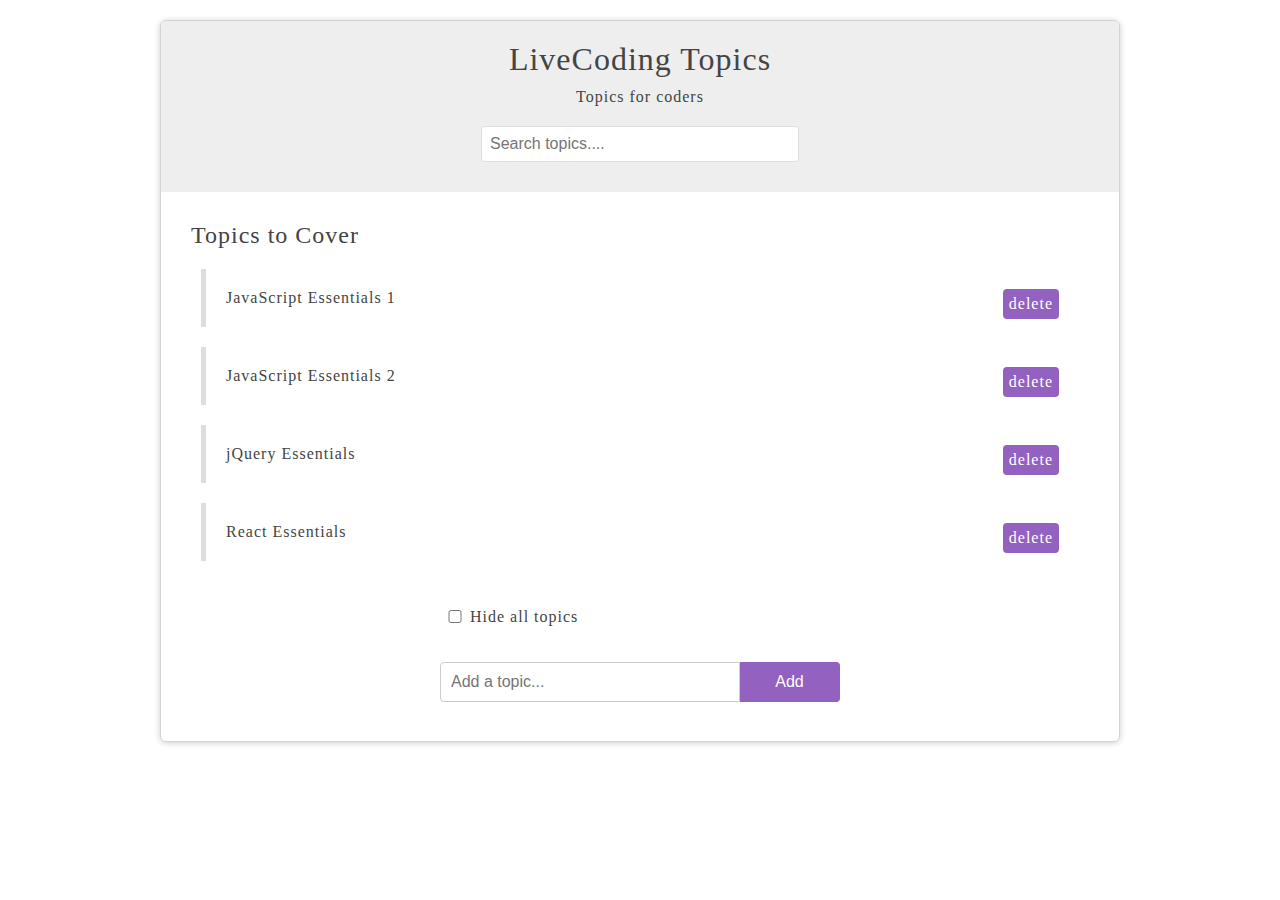
<file: index.html>
<!DOCTYPE html>
<html>
  <head>
    <meta charset="utf-8">
    <link href="styles.css" rel="stylesheet" />
    <title>LiveCoding jQuery Assignment</title>
  </head>
  <body>
  	<div id="wrapper" >
	    <header>
	    	<div id="page-banner">
	    		<h1 class="title">LiveCoding Topics</h1>
          <p>Topics for coders</p>
          <form id="search-topics">
            <input class="input1" type="text" placeholder="Search topics...." />
          </form>
	    	</div>
	    </header>
	    <div id="topic-list">
	    	<h2 class="title">Topics to Cover</h2>
	    	<ul>
	    		<li>
	    			<span class="name">JavaScript Essentials 1</span>
	    			<span class="delete">delete</span>
	    		</li>
	    		<li>
	    			<span class="name">JavaScript Essentials 2</span>
	    			<span class="delete">delete</span>
	    		</li>
	    		<li>
	    			<span class="name">jQuery Essentials</span>
	    			<span class="delete">delete</span>
	    		</li>
	    		<li>
	    			<span class="name">React Essentials</span>
	    			<span class="delete">delete</span>
	    		</li>
	    	</ul>
	    </div>
	    <form id="add-topic">
			<input type="checkbox" id="hide" />
			<label for="hide"> Hide all topics </label>
	    	<input class='input' type="text" placeholder="Add a topic..." />
	    	<button>Add</button>
	    </form>
	</div>
	<script src="https://ajax.googleapis.com/ajax/libs/jquery/3.4.1/jquery.min.js"></script>
	<script src="app.js"></script>
  </body>
</html>
</file>
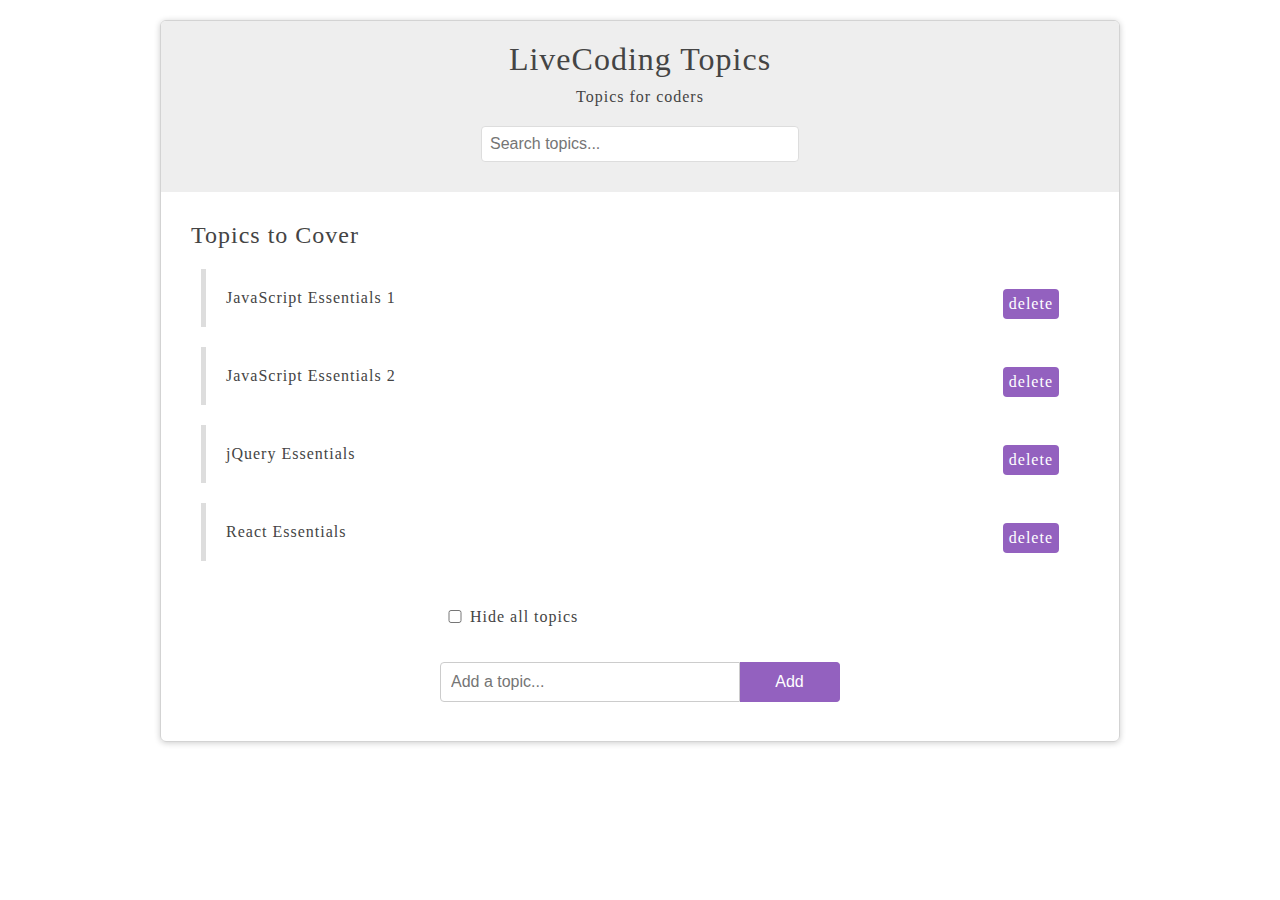
<file: mainindex.html>
<!DOCTYPE html>
<html>
  <head>
    <meta charset="utf-8">
    <link href="mainstyles.css" rel="stylesheet" />
    <title>LiveCoding jQuery Assignment</title>
  </head>
  <body>
  	<div id="wrapper" >
	    <header>
	    	<div id="page-banner">
	    		<h1 class="title">LiveCoding Topics</h1>
          <p>Topics for coders</p>
          <form id="search-topics">
            <input class="input1" type="text" placeholder="Search topics..." />
          </form>
	    	</div>
	    </header>
	    <div id="topic-list">
	    	<h2 class="title">Topics to Cover</h2>
	    	<ul>
	    		<li>
	    			<span class="name">JavaScript Essentials 1</span>
	    			<span class="delete">delete</span>
	    		</li>
	    		<li>
	    			<span class="name">JavaScript Essentials 2</span>
	    			<span class="delete">delete</span>
	    		</li>
	    		<li>
	    			<span class="name">jQuery Essentials</span>
	    			<span class="delete">delete</span>
	    		</li>
	    		<li>
	    			<span class="name">React Essentials</span>
	    			<span class="delete">delete</span>
	    		</li>
	    	</ul>
	    </div>
	    <form id="add-topic">
			<input type="checkbox" id="hide" />
			<label for="hide"> Hide all topics </label>
	    	<input class='input' type="text" placeholder="Add a topic..." />
	    	<button>Add</button>
	    </form>
	</div>
	<script src="https://ajax.googleapis.com/ajax/libs/jquery/3.4.1/jquery.min.js"></script>
	<script src="mainapp.js"></script>
  </body>
</html>
</file>
<file: styles.css>
body{
    font-family: Tahoma;
    color: #444;
    letter-spacing: 1px;
}

h1, h2{
    font-weight: normal;
}

#wrapper{
    width: 90%;
    max-width: 960px;
    margin: 20px auto;
    border-radius: 6px;
    box-shadow: 0px 1px 6px rgba(0,0,0,0.2);
    box-sizing: border-box;
    padding: 0 0 20px;
    overflow: hidden;
    border: 1px solid lightgray;
}

#page-banner{
    background: #eee ;
    padding: 10px 0;

}

#page-banner h1, #page-banner p{
    width: 100%;
    text-align: center;
    margin: 10px 0;
}

#page-banner input{
    width: 90%;
    max-width: 300px;
    margin: 20px auto;
    display: block;
    padding: 8px;
    border: 1px solid #ddd;
    border-radius: 4px;
    font-size: 16px;
    color: #444;
}

#topic-list, #add-topic, #tabbed-content{
    margin: 30px;
}

#topic-list ul, #tabbed-content ul{
    list-style-type: none;
    padding: 0;
}

#topic-list li{
    padding: 20px;
    border-left: 5px solid #ddd;
    margin: 20px 10px;
}

#topic-list li:hover{
    border-color: #9361bf;
}

.delete{
    float: right;
    background: #9361bf;
    padding: 6px;
    border-radius: 4px;
    cursor: pointer;
    color: white;
}

.delete:hover{
    background: #333;
}

#add-topic{
    width: 400px;
    margin: 0 auto;
}

#add-topic input{
    display: block;
    margin: 19px 0;
    padding: 10px;
    border: 1px solid #ccc;
    font-size: 16px;
    border-radius: 4px 0 0 4px;
    box-sizing: border-box;
    width: 300px;
    float: left;
}

#add-topic button{
    border: 1px solid #9361bf;
    background: #9361bf;
    padding: 10px 20px;
    font-size: 16px;
    display: inline-block;
    margin: 0;
    border-radius: 0 4px 4px 0;
    cursor: pointer;
    width: 100px;
    float: left;
    margin: 19px 0;
    border-left: 0;
    color: white;
}

#add-topic:after{
    content: '';
    display: block;
    clear: both;
}

#add-topic #hide{
    width: 30px;
}
#add-topic label{
    line-height: 52px;
}

.highlight{
    background-color: yellow;
    font-weight: bold
}
</file>
<file: mainstyles.css>
body{
    font-family: Tahoma;
    color: #444;
    letter-spacing: 1px;
}

h1, h2{
    font-weight: normal;
}

#wrapper{
    width: 90%;
    max-width: 960px;
    margin: 20px auto;
    border-radius: 6px;
    box-shadow: 0px 1px 6px rgba(0,0,0,0.2);
    box-sizing: border-box;
    padding: 0 0 20px;
    overflow: hidden;
    border: 1px solid lightgray;
}

#page-banner{
    background: #eee ;
    padding: 10px 0;

}

#page-banner h1, #page-banner p{
    width: 100%;
    text-align: center;
    margin: 10px 0;
}

#page-banner input{
    width: 90%;
    max-width: 300px;
    margin: 20px auto;
    display: block;
    padding: 8px;
    border: 1px solid #ddd;
    border-radius: 4px;
    font-size: 16px;
    color: #444;
}

#topic-list, #add-topic, #tabbed-content{
    margin: 30px;
}

#topic-list ul, #tabbed-content ul{
    list-style-type: none;
    padding: 0;
}

#topic-list li{
    padding: 20px;
    border-left: 5px solid #ddd;
    margin: 20px 10px;
}

#topic-list li:hover{
    border-color: #9361bf;
}

.delete{
    float: right;
    background: #9361bf;
    padding: 6px;
    border-radius: 4px;
    cursor: pointer;
    color: white;
}

.delete:hover{
    background: #333;
}

#add-topic{
    width: 400px;
    margin: 0 auto;
}

#add-topic input{
    display: block;
    margin: 19px 0;
    padding: 10px;
    border: 1px solid #ccc;
    font-size: 16px;
    border-radius: 4px 0 0 4px;
    box-sizing: border-box;
    width: 300px;
    float: left;
}

#add-topic button{
    border: 1px solid #9361bf;
    background: #9361bf;
    padding: 10px 20px;
    font-size: 16px;
    display: inline-block;
    margin: 0;
    border-radius: 0 4px 4px 0;
    cursor: pointer;
    width: 100px;
    float: left;
    margin: 19px 0;
    border-left: 0;
    color: white;
}

#add-topic:after{
    content: '';
    display: block;
    clear: both;
}

#add-topic #hide{
    width: 30px;
}
#add-topic label{
    line-height: 52px;
}

.highlight{
    background-color: yellow;
    font-weight: bold
}
</file>
